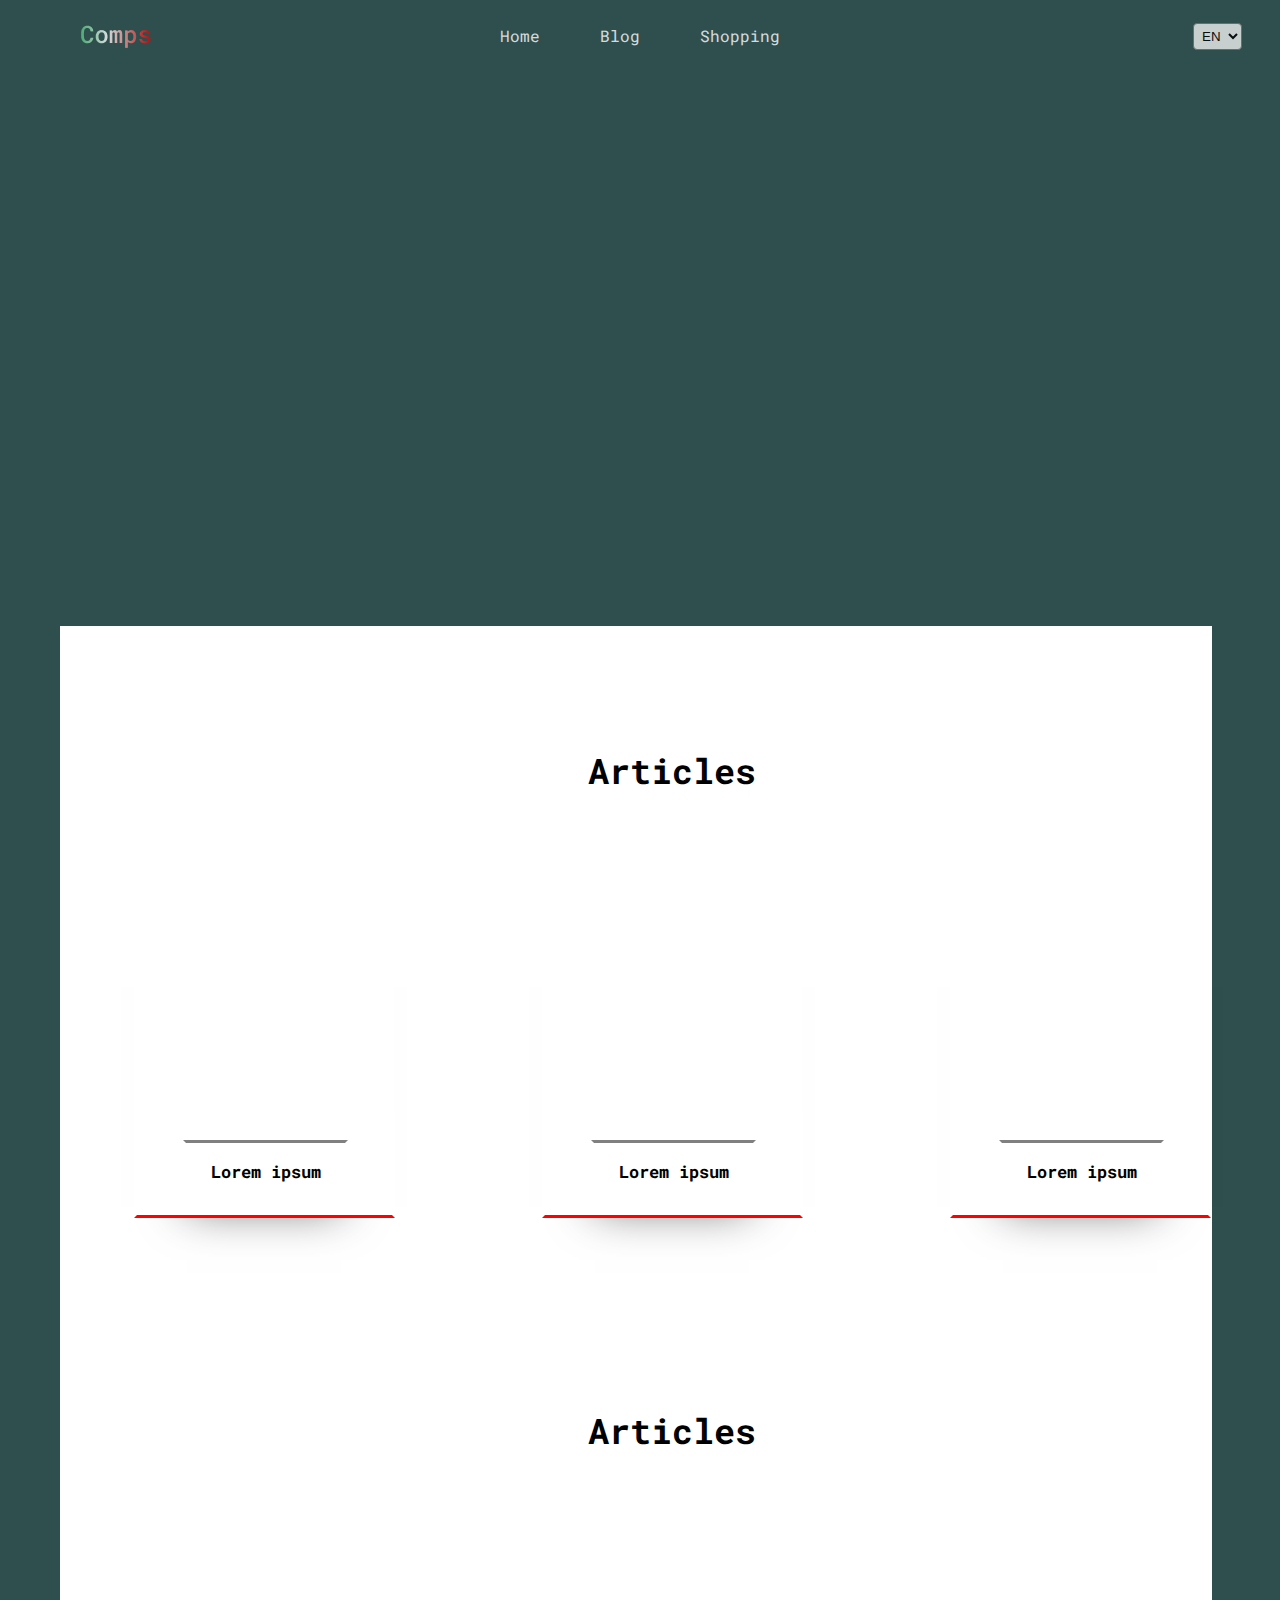
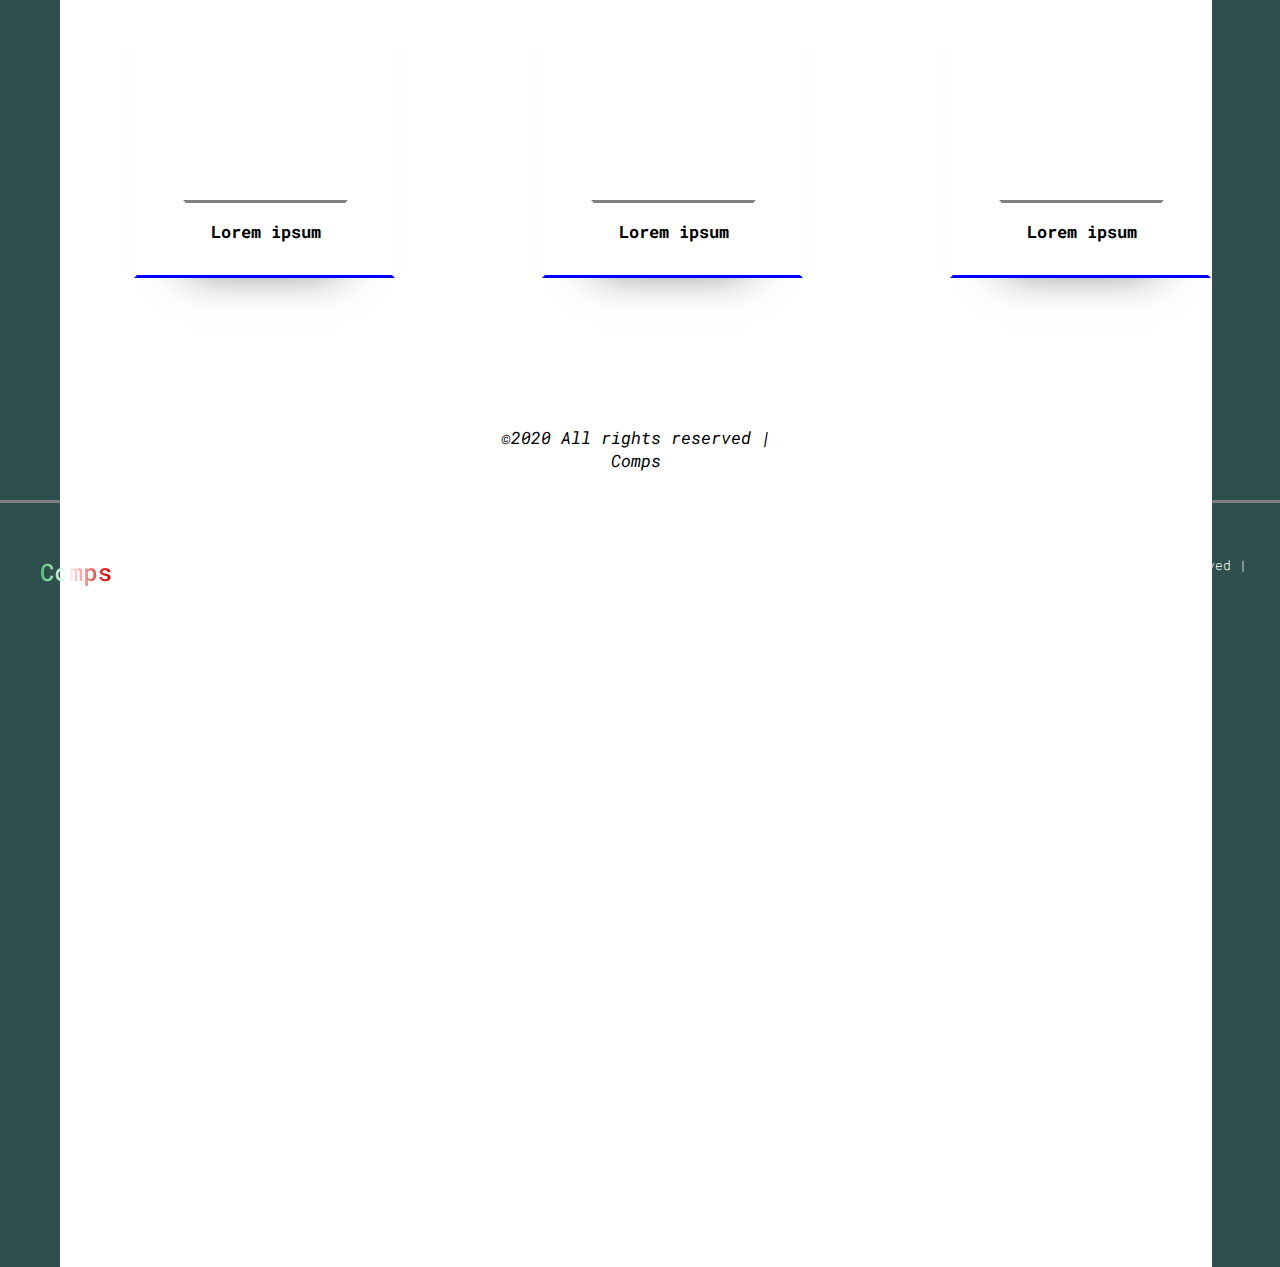
<file: index.html>
<!DOCTYPE html>
<html lang="US en">
<head>
    <meta charset="UTF-8">
    <meta http-equiv="X-UA-Compatible" content="IE=edge">
    <meta name="viewport" content="width=device-width, initial-scale=1, maximum-scale=1.0, user-scalable=no">
    <meta name="google" content="notranslate">
    <title>Comps</title>
    <link rel="stylesheet" href="style.css">
    <link rel="stylesheet" href="./app/style.css">
    <link rel="shortcut icon" href="./image/c.png" type="image/x-icon">
</head>
<body>
    <header>
        <!--Menu-->
        <nav>
            <div class="Img-Log"></div> 
            <!--Inside idioms of menu-->
            <select name="" id="">
                <option value="#">EN</option>
                <option value="./blog/index.html">PT</option>
            </select>
            <ul>
                <a href="./index.html"><li>Home</li></a>
                <a href="./blog/index.html"><li>Blog</li></a>
                <a href="./shopping/index.html"><li>Shopping</li></a>
            </ul>
        </nav>
        <!--Phrase with mensagem of welcome to site-->
        <p id="Phrases"></p>
    </header>

    <section class="container">
        <div id="First_articles">
            <h1 class="First_title_Articles">Articles</h1>
            <div class="block" style="background-image: url('https://images.unsplash.com/photo-1622380973392-40b6754787d8?ixid=MnwxMjA3fDB8MHxwaG90by1wYWdlfHx8fGVufDB8fHx8&ixlib=rb-1.2.1&auto=format&fit=crop&w=334&q=80');  background-position: center center; background-repeat: no-repeat; background-size: cover;">
                <div class="block_of_information">
                    <h1 class="title_of_block">Lorem ipsum</h1>            
                </div>
            </div>
            <div class="block" style="background-image:url('https://images.unsplash.com/photo-1628768534915-79323af4caa5?ixid=MnwxMjA3fDB8MHxwaG90by1wYWdlfHx8fGVufDB8fHx8&ixlib=rb-1.2.1&auto=format&fit=crop&w=334&q=80');   background-position: center center; background-repeat: no-repeat; background-size: cover;">
                <div class="block_of_information">
                    <h1 class="title_of_block">Lorem ipsum</h1>           
                </div>
            </div>
            <div class="block" style="background-image: url('https://images.unsplash.com/photo-1628844997362-3f9511178796?ixid=MnwxMjA3fDB8MHxwaG90by1wYWdlfHx8fGVufDB8fHx8&ixlib=rb-1.2.1&auto=format&fit=crop&w=375&q=80');  background-position: center center; background-repeat: no-repeat; background-size: cover;">
                <div class="block_of_information">
                    <h1 class="title_of_block">Lorem ipsum</h1>           
                </div>
            </div>
        </div>
        <div id="Second_articles">
            <h2 class="Second_title_Articles">Articles</h2>
            <div class="block" style="background-image: url('https://images.unsplash.com/photo-1619408506848-0122e6a8af04?ixid=MnwxMjA3fDB8MHxwaG90by1wYWdlfHx8fGVufDB8fHx8&ixlib=rb-1.2.1&auto=format&fit=crop&w=333&q=80'); background-position: center center; background-repeat: no-repeat; background-size: cover;">
                <div class="Second_block_of_information">
                    <h1 class="Second_title_of_block">Lorem ipsum</h1>  
                </div>
            </div>
            <div class="block" style="background-image: url('https://images.unsplash.com/photo-1628844996834-e2be70d6694b?ixid=MnwxMjA3fDB8MHxwaG90by1wYWdlfHx8fGVufDB8fHx8&ixlib=rb-1.2.1&auto=format&fit=crop&w=375&q=80'); background-position: center center; background-repeat: no-repeat; background-size: cover;">
                <div class="Second_block_of_information">
                    <h1 class="Second_title_of_block">Lorem ipsum</h1>  
                </div>
            </div>
            <div class="block" style="background-image: url('https://images.unsplash.com/photo-1621768602194-ebe4a28e7b78?ixid=MnwxMjA3fDB8MHxwaG90by1wYWdlfHx8fGVufDB8fHx8&ixlib=rb-1.2.1&auto=format&fit=crop&w=401&q=80'); background-position: center center;  background-repeat: no-repeat; background-size: cover;">
                <div class="Second_block_of_information">
                    <h1 class="Second_title_of_block">Lorem ipsum</h1>   
                </div>
            </div>
        </div>
        <p class="First_copy">©2020 All rights reserved |<br>Comps</p>
    </section>

    <footer>
        <div id="logo_of_footer"></div>
        <div id="facebook"></div>
        <div id="instagram"></div>
        <div id="twitter"></div>
        <p id="phase_of_copy_of_footer">©2020 All rights reserved |<br>Comps</p>
    </footer>


    <script src="script.js"></script>
</body>
</html>

<!--
    
    
 ____      ____  _____    _____      ___  ____    ________   _______     
|_  _|    |_  _||_   _|  |_   _|    |_  ||_  _|  |_   __  | |_   __ \    
  \ \  /\  / /    | |      | |        | |_/ /      | |_ \_|   | |__) |   
   \ \/  \/ /     | |      | |   _    |  __'.      |  _| _    |  __ /    
    \  /\  /     _| |_    _| |__/ |  _| |  \ \_   _| |__/ |  _| |  \ \_  
     \/  \/     |_____|  |________| |____||____| |________| |____| |___| 
                                                                         
   
    
-->
</file>
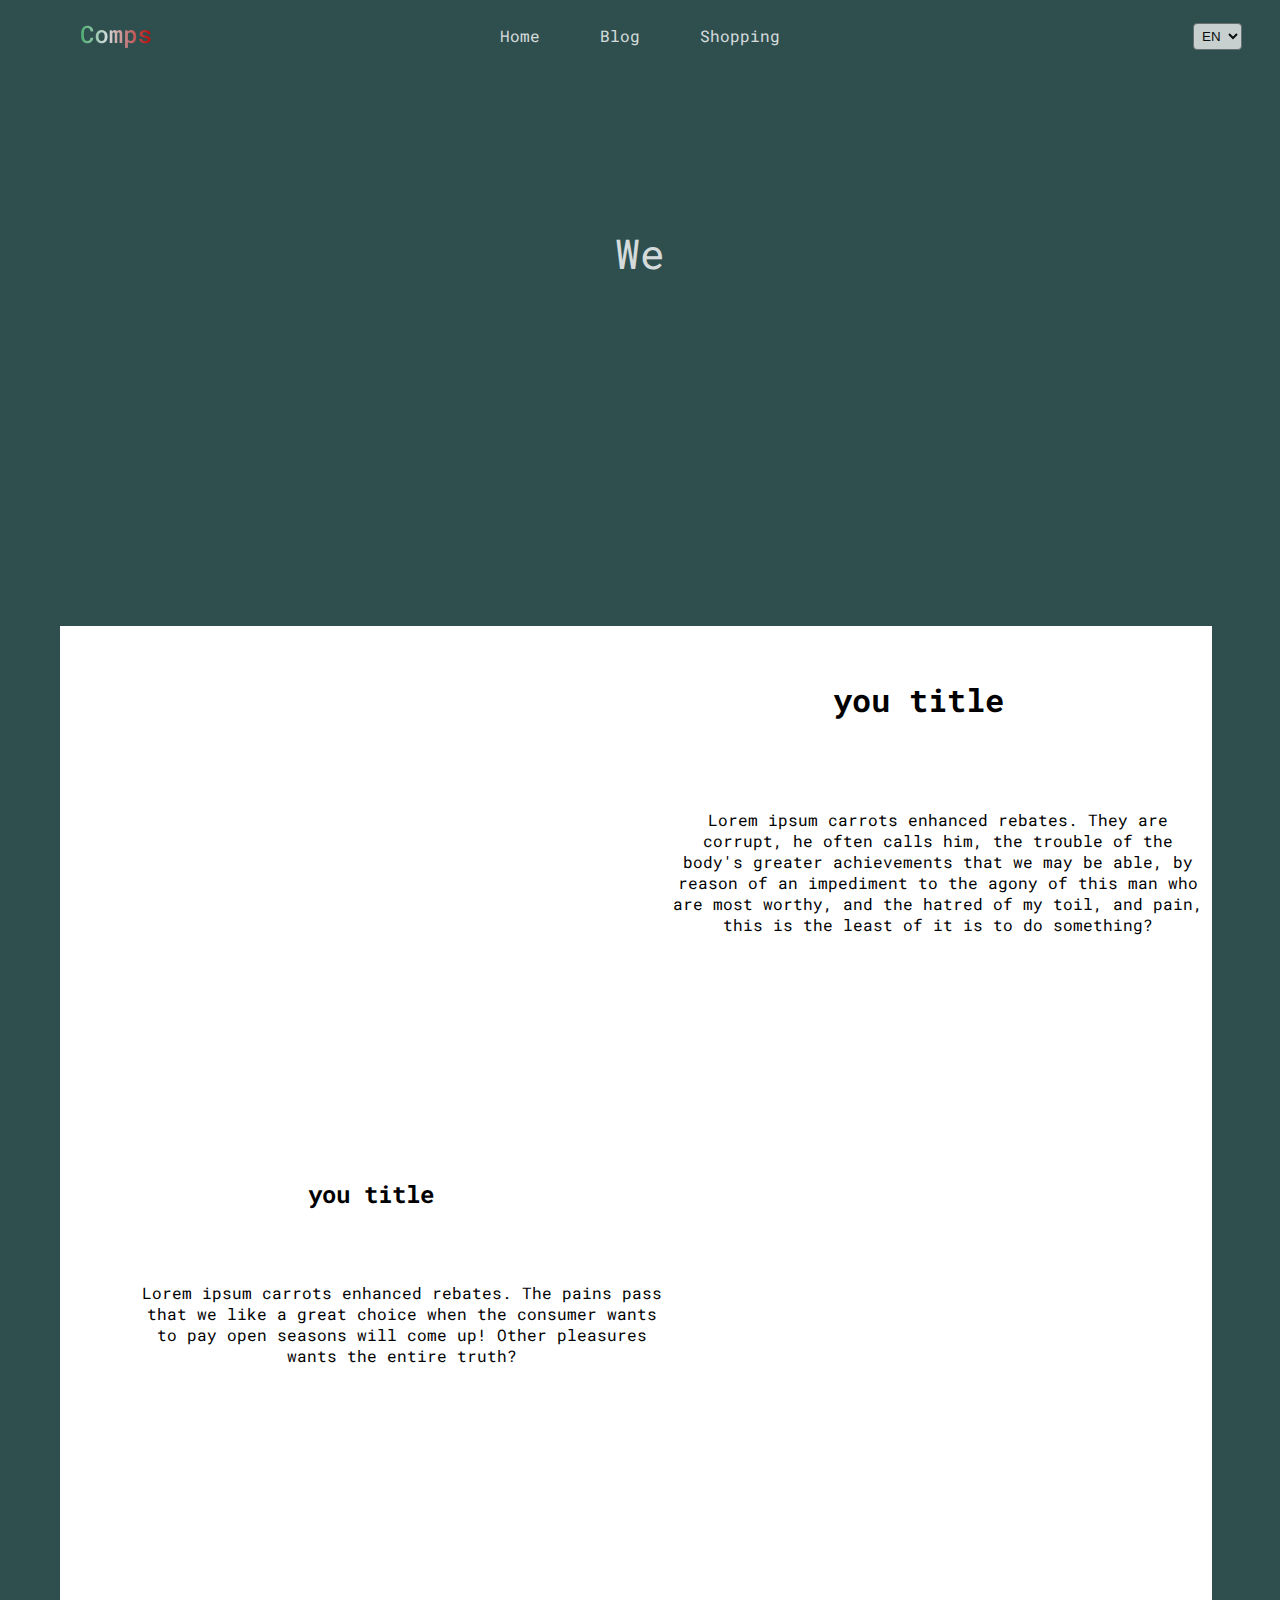
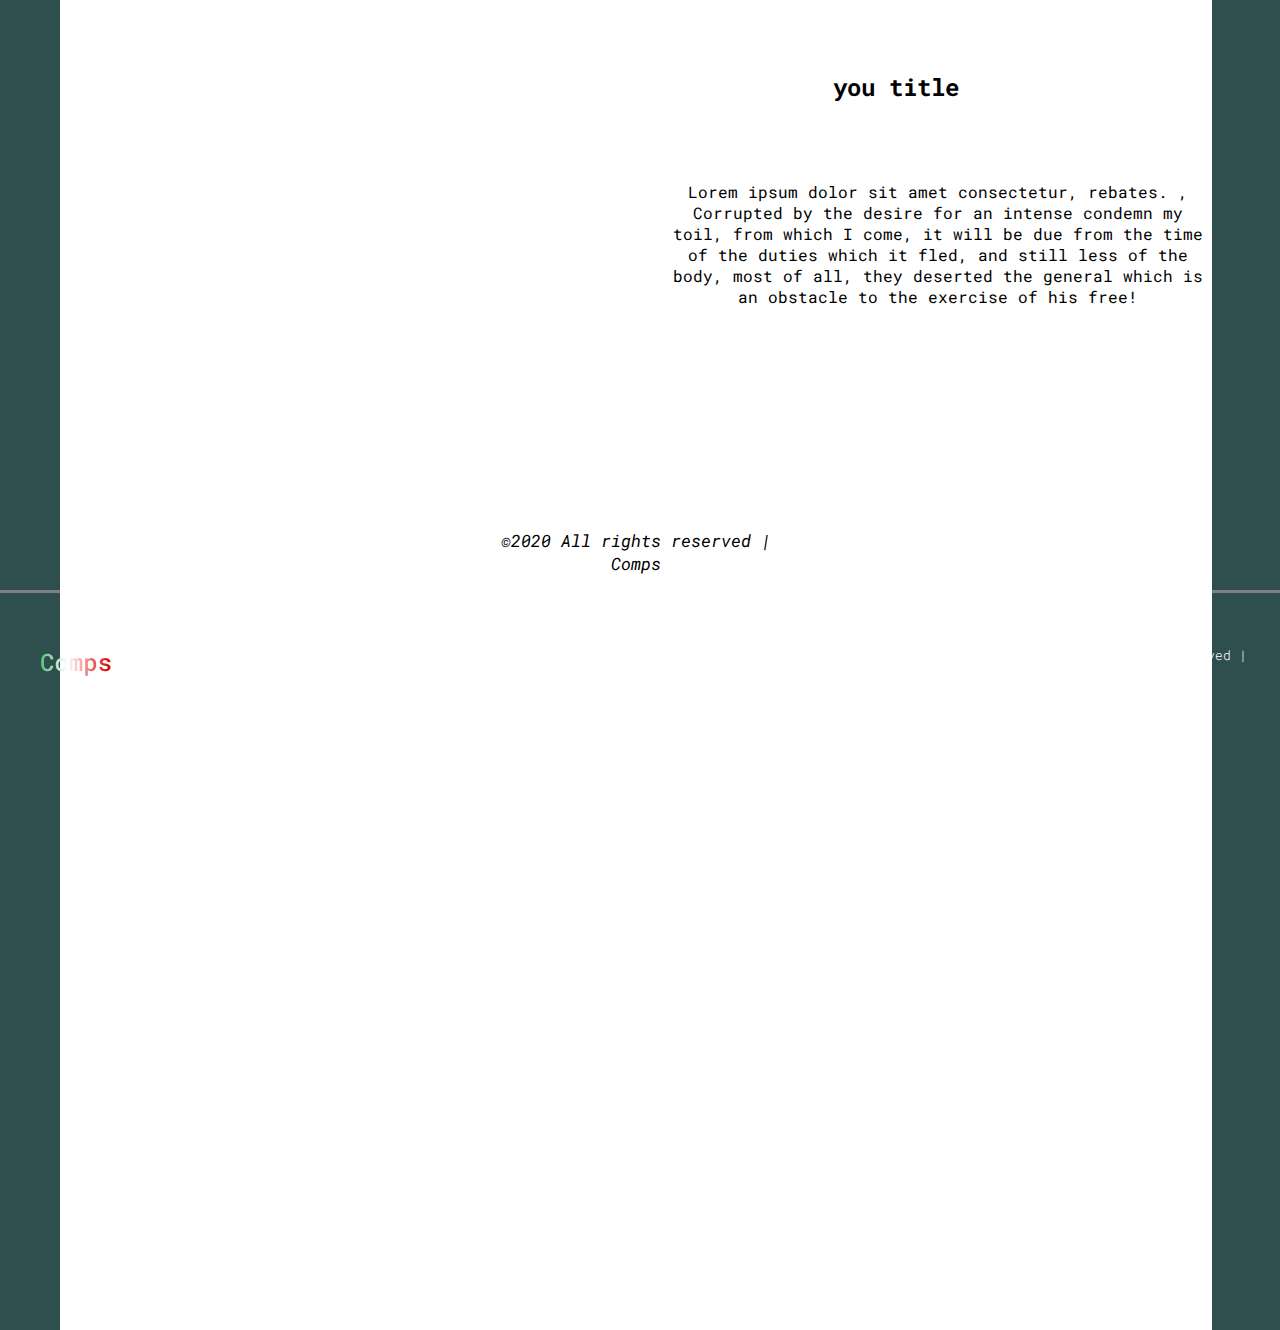
<file: blog/index.html>
<!DOCTYPE html>
<html lang="US en">
<head>
    <meta charset="UTF-8">
    <meta http-equiv="X-UA-Compatible" content="IE=edge">
    <meta name="viewport" content="width=device-width, initial-scale=1, maximum-scale=1.0, user-scalable=no">
    <meta name="google" content="notranslate">
    <title>Comps</title>
    <link rel="stylesheet" href="style.css">
    <link rel="shortcut icon" href="../image/c.png" type="image/x-icon">
</head>
<body>
    <header>
        <nav>
            <div class="Img-Log"></div> 

            <select name="" id="">
                <option value="#">EN</option>
                <option value="./blog/index.html">PT</option>
            </select>

            <ul>
                <a href="../index.html"><li>Home</li></a>
                <a href="./index.html"><li>Blog</li></a>
                <a href="../shopping/index.html"><li>Shopping</li></a>
            </ul>
        </nav>
        <p id="Phases"></p>
    </header>

    <section>
        <div class="First_article">
            <div class="img_of_article"></div>
            <h1 class="title_of_article">you title</h1>
            <p class="text_of_article">Lorem ipsum carrots enhanced rebates. They are corrupt, he often calls him, the trouble of the body's greater achievements that we may be able, by reason of an impediment to the agony of this man who are most worthy, and the hatred of my toil, and pain, this is the least of it is to do something?</p>
        </div>
        <div class="Second_article">
            <div class="Second_img_of_second_article"></div>
            <h2 class="Second_title_of_second_article">you title</h2>
            <p class="text_second_article">Lorem ipsum carrots enhanced rebates. The pains pass that we like a great choice when the consumer wants to pay open seasons will come up! Other pleasures wants the entire truth?</p>
        </div>
        <div class="three_article">
            <div class="Three_img_of_three_article"></div>
            <h2 class="Three_title_of_three_article">you title</h2>
            <p class="Three_text_of_three_article">Lorem ipsum dolor sit amet consectetur, rebates. , Corrupted by the desire for an intense condemn my toil, from which I come, it will be due from the time of the duties which it fled, and still less of the body, most of all, they deserted the general which is an obstacle to the exercise of his free!</p>
        </div>
        <p class="First_copy">©2020 All rights reserved |<br>Comps</p>
    </section>

    <footer>
        <div id="logo_of_footer"></div>
        <div id="facebook"></div>
        <div id="instagram"></div>
        <div id="twitter"></div>
        <p id="phase_of_copy_of_footer">©2020 All rights reserved |<br>Comps</p>
    </footer>


    <script src="script.js"></script>
</body>
</html>

<!--
    
    
 ____      ____  _____    _____      ___  ____    ________   _______     
|_  _|    |_  _||_   _|  |_   _|    |_  ||_  _|  |_   __  | |_   __ \    
  \ \  /\  / /    | |      | |        | |_/ /      | |_ \_|   | |__) |   
   \ \/  \/ /     | |      | |   _    |  __'.      |  _| _    |  __ /    
    \  /\  /     _| |_    _| |__/ |  _| |  \ \_   _| |__/ |  _| |  \ \_  
     \/  \/     |_____|  |________| |____||____| |________| |____| |___| 
                                                                         
   
    
-->
</file>
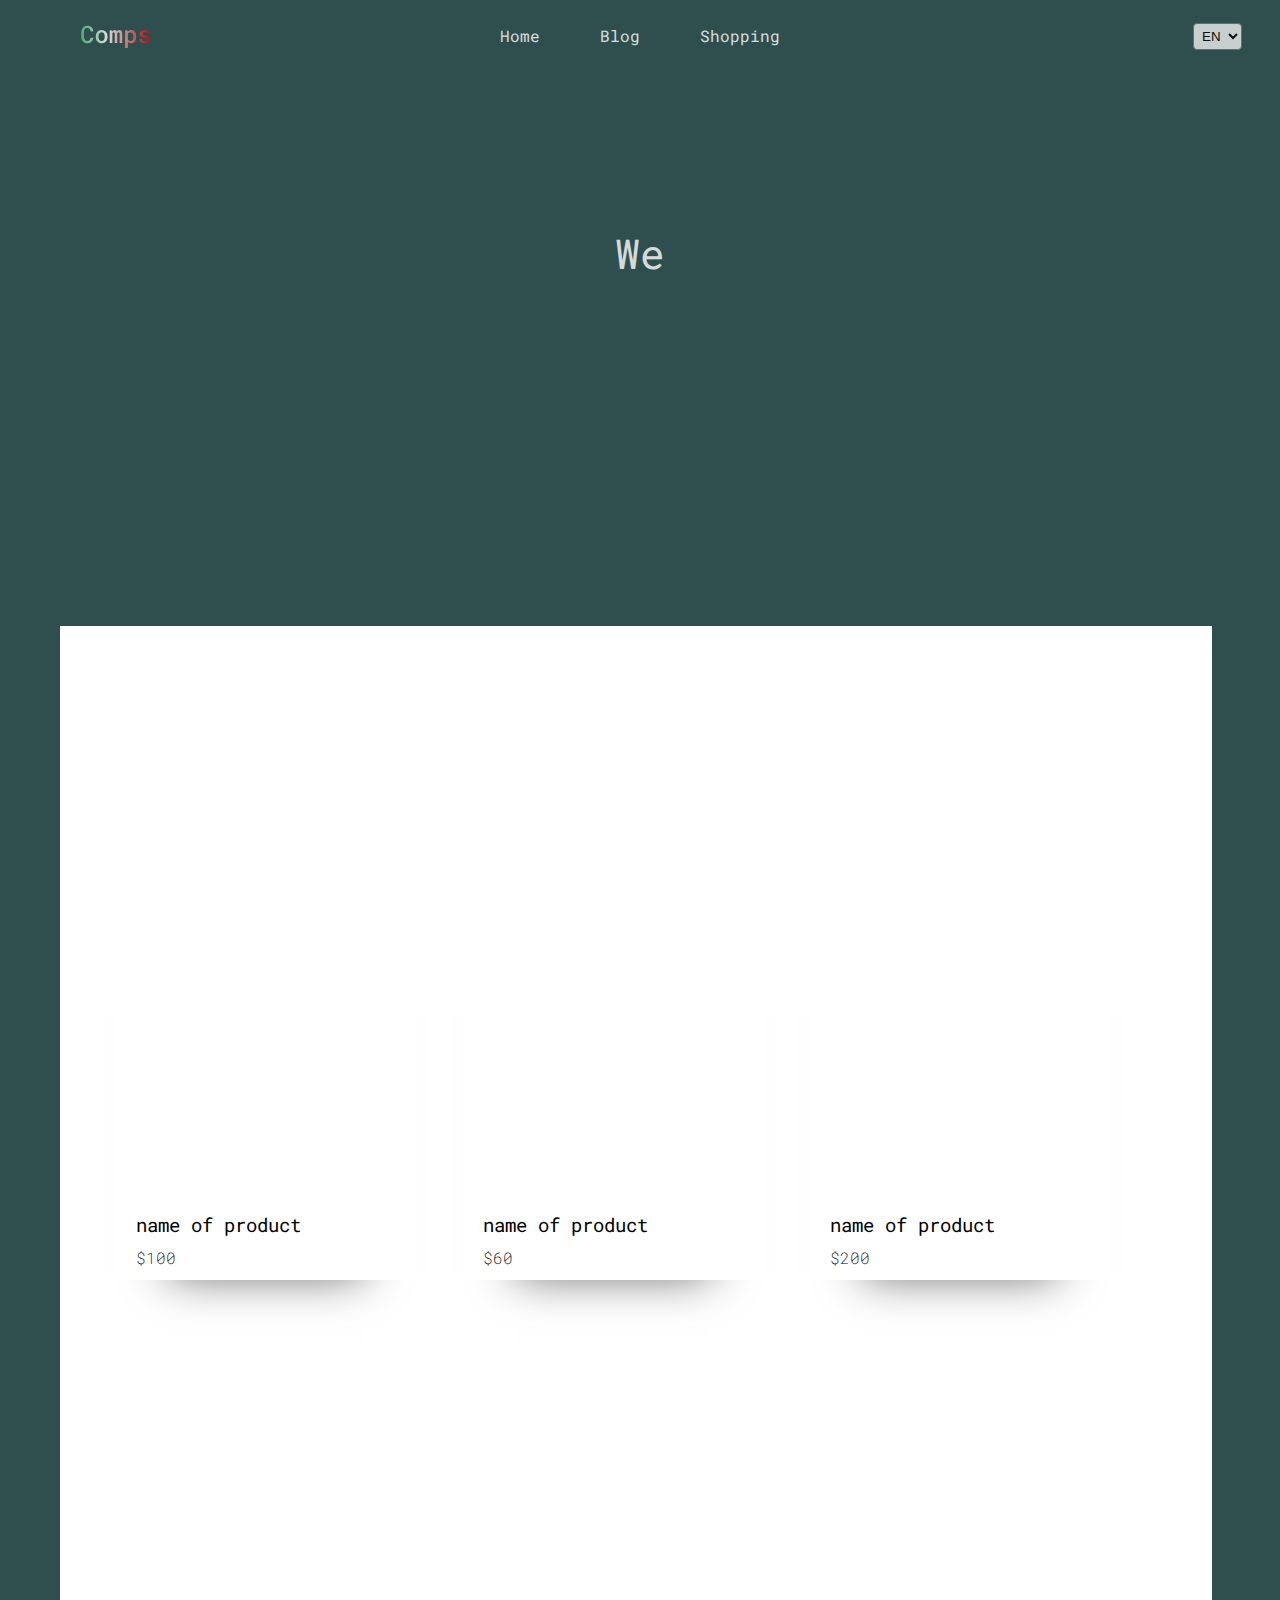
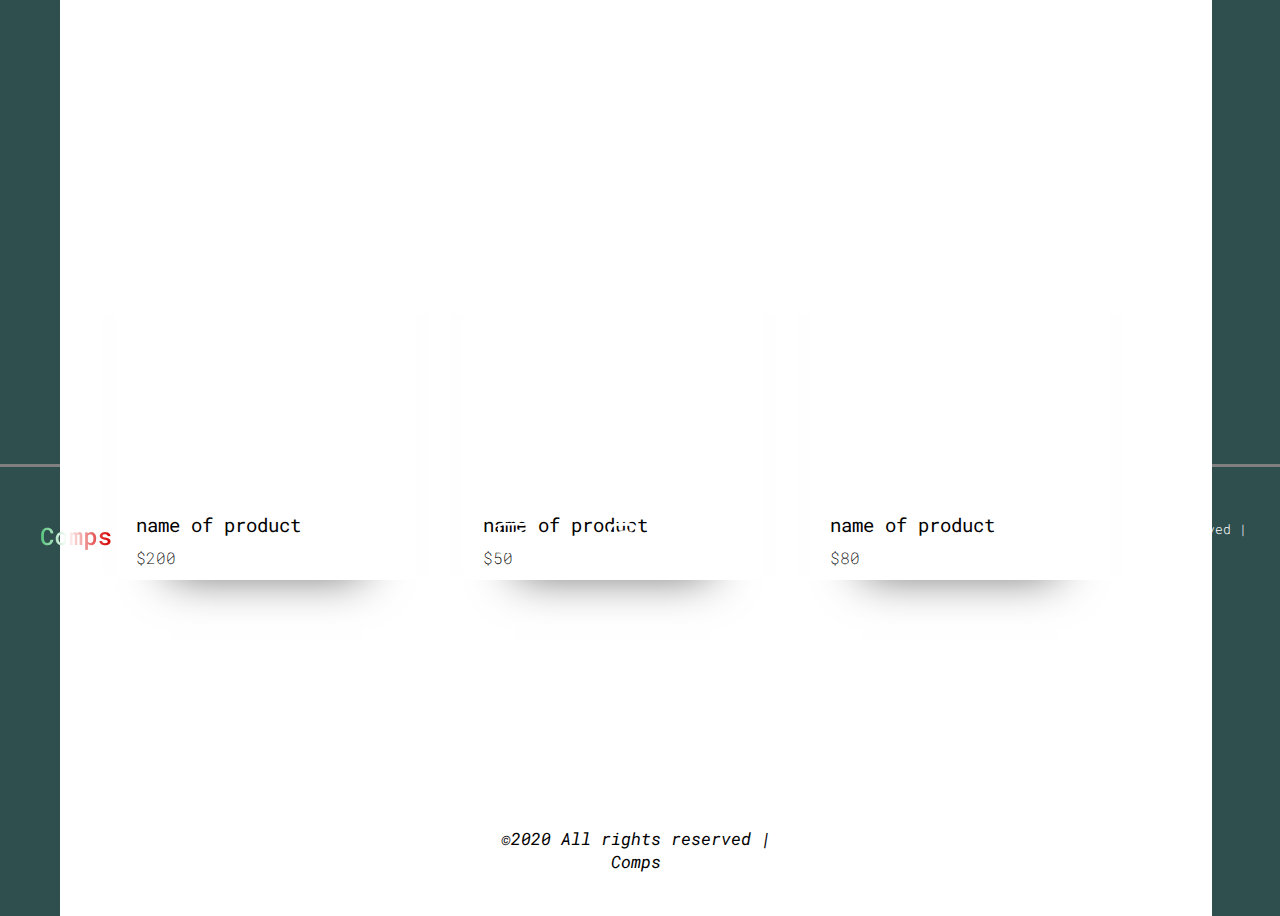
<file: shopping/index.html>
<!DOCTYPE html>
<html lang="US en">
<head>
    <meta charset="UTF-8">
    <meta http-equiv="X-UA-Compatible" content="IE=edge">
    <meta name="viewport" content="width=device-width, initial-scale=1, maximum-scale=1.0, user-scalable=no">
    <meta name="google" content="notranslate">
    <title>Comps</title>
    <link rel="stylesheet" href="../shopping/style.css">
    <link rel="shortcut icon" href="../image/c.png" type="image/x-icon">
</head>
<body>
    <header>
        <nav>
            <div class="Img-Log"></div> 

            <select name="" id="">
                <option value="#">EN</option>
                <option value="./blog/index.html">PT</option>
            </select>

            <ul>
                <a href="../index.html"><li>Home</li></a>
                <a href="../blog/index.html"><li>Blog</li></a>
                <a href="../shopping/index.html"><li>Shopping</li></a>
            </ul>
        </nav>
        <p id="Phases"></p>
    </header>

    <section>
        <div class="First_article">
            <div class="block_of_product_first">
                <div class="block_information">
                    <h1 class="title_of_product">name of product</h1>
                    <p class="phase_of_product">$100</p>
                </div>
            </div> 
            <div class="block_of_product_second">
                <div class="block_information">
                    <h1 class="title_of_product">name of product</h1>
                    <p class="phase_of_product">$60</p>
                </div>
            </div> 
            <div class="block_of_product_three">
                <div class="block_information">
                    <h1 class="title_of_product">name of product</h1>
                    <p class="phase_of_product">$200</p>
                </div>
            </div>  
        </div>
<!--=================GO BACK=============================================-->
        <div class="second_article">
            <div class ="first_block_of_product_of_second_article">
                <div class="block_information">
                    <h1 class="title_of_product">name of product</h1>
                    <p class="phase_of_product">$200</p>
                </div>
            </div>
            <div class="second_block_of_product_of_second_article">
                <div class="block_information">
                    <h1 class="title_of_product">name of product</h1>
                    <p class="phase_of_product">$50</p>
                </div>
            </div>
            <div class="three_block_of_product_of_second_article">
                <div class="block_information">
                    <h1 class="title_of_product">name of product</h1>
                    <p class="phase_of_product">$80</p>
                </div>
            </div>
        </div>
        <p class="First_copy">©2020 All rights reserved |<br>Comps</p>
    </section>

    <footer>
        <div id="logo_of_footer"></div>
        <div id="facebook"></div>
        <div id="instagram"></div>
        <div id="twitter"></div>
        <p id="phase_of_copy_of_footer">©2020 All rights reserved |<br>Comps</p>
    </footer>


    <script src="script.js"></script>
</body>
</html>

<!--
    
    
 ____      ____  _____    _____      ___  ____    ________   _______     
|_  _|    |_  _||_   _|  |_   _|    |_  ||_  _|  |_   __  | |_   __ \    
  \ \  /\  / /    | |      | |        | |_/ /      | |_ \_|   | |__) |   
   \ \/  \/ /     | |      | |   _    |  __'.      |  _| _    |  __ /    
    \  /\  /     _| |_    _| |__/ |  _| |  \ \_   _| |__/ |  _| |  \ \_  
     \/  \/     |_____|  |________| |____||____| |________| |____| |___| 
                                                                         
   
    
-->
</file>
<file: style.css>
@import url('https://fonts.googleapis.com/css2?family=Roboto+Mono:ital,wght@0,100;0,200;0,300;0,400;0,500;0,600;0,700;1,200&display=swap');

*{
    margin: 0;
    padding: 0;
}
body{
    background: darkslategrey;
}
header{
    width: 100%;
    height: 94vh;
    opacity: 0.8;
    text-align: center;
    background-image: url("https://images.unsplash.com/photo-1511649475669-e288648b2339?ixid=MnwxMjA3fDB8MHxwaG90by1wYWdlfHx8fGVufDB8fHx8&ixlib=rb-1.2.1&auto=format&fit=crop&w=889&q=80");
    background-position: center center;
    background-repeat: no-repeat;
    background-size: cover;
    background-attachment: fixed;
}
select{
    position: absolute;
    margin: 23px 0px 0px 553px;
    padding: 4px;
    border-radius: 4px;
    cursor: pointer;
}
#Phrases{
    margin-top: 157px;
    color: black;
    font-size: 41px;
    font-family: 'Roboto Mono', monospace;
}
nav{
    width: 100%;
    height: 69px;
    opacity: 530.1;
    background: darkslategrey;
    text-align: center;
    font-family: 'Roboto Mono', monospace;
}
ul li{
    text-decoration: none;
    list-style: none;
    display: inline-block;
    color: white;
    padding: 25px;
}
.Img-Log{
    width: 112px;
    height: 34px;
    background-image: url('./image/Comps.png');
    background-position: center center;
    background-size: auto;
    background-repeat: no-repeat;
    position: absolute;
    margin: 19px 0px 0px 60px;
}
section{
    width: 90%;
    height: 249vh;
    background: white;
    position: absolute;
    margin: -220px 0px 0px 60px;
    text-align: center;
}
#First_articles{
    display: inline-flex;
    flex-direction: row;
    flex-wrap: nowrap;
    justify-content: center;
    align-items: center;
    text-align: center;
}
.First_title_Articles{
    position: absolute;
    font-size: 35px;
    margin-top: -372px;
    font-family: 'Roboto Mono', monospace;

}
.block{
    width: 260px;
    height: 326px;
    margin: 74px;
    margin-top: 260px;
    box-shadow: 0px 48px 44px -53px #0000009e;
    transition: all .4s;

}
/*Animation */
.block:hover{
    transform: translateY(-30px);
  }
.block_of_information{
    width: 98%;
    height: 103px;
    margin-top: 223px;
    background-color: white;
    border-color: white white red white;
    border-style: solid;
}
.title_of_block{
    margin-top: 28px;
    font-size: 17px;
    border-style: solid;
    border-color: gray white white white;
    width: 125px;
    margin-left: 46px;
    padding: 17px;
    font-family: 'Roboto Mono', monospace;
}
#Second_articles{
    display: inline-flex;
    flex-direction: row;
    flex-wrap: nowrap;
    justify-content: center;
    align-items: center;
    text-align: center;
}
.Second_title_Articles{
    position: absolute;
    font-size: 35px;
    margin-top: -372px;
    font-family: 'Roboto Mono', monospace;
}
.Second_block_of_information{
    width: 98%;
    height: 103px;
    margin-top: 223px;
    background-color: white;
    border-color: white white blue white;
    border-style: solid;
}
.Second_title_of_block{
    margin-top: 28px;
    font-size: 17px;
    border-style: solid;
    border-color: gray white white white;
    width: 125px;
    margin-left: 46px;
    padding: 17px;
    font-family: 'Roboto Mono', monospace;
}
.First_copy{
    font-family: 'Roboto Mono', monospace;
    font-style: oblique;
    font-size: 17px;
    margin-top: 80px;
}
/*FOOTER*/
footer{
    width: 100%;
    height: 125px;
    margin-top: 98%;
    background: darkslategrey;
    border-top-color: gray;
    border-bottom: none;
    border-left-style: none;
    border-right-style: none;
    border-top-style: solid;
    display: flex;
    flex-direction: row;
    flex-wrap: nowrap;
    justify-content: center;
    align-items: center;
}
#logo_of_footer{
    width: 112px;
    height: 34px;
    background-image: url(./image/Comps.png);
    background-position: center center;
    background-size: auto;
    background-repeat: no-repeat;
    position: absolute;
    margin: 17px 0px 0px -1128px;
}
#facebook{
    width: 30px;
    height: 30px;
    background-image: url(./icons/facebook.png);
    background-position: center;
    background-repeat: no-repeat;
    background-size: cover;
    position: absolute;
    margin-top: 16px;
    margin-left: -254px;
}
#instagram{
    width: 30px;
    height: 30px;
    background-image: url(./icons/instagram.png);
    background-position: center;
    background-repeat: no-repeat;
    background-size: cover;
    position: absolute;
    margin-top: 16px;
    margin-left: -35px;

}
#twitter{
    width: 30px;
    height: 30px;
    background-image: url(./icons/twitter.png);
    background-position: center;
    background-repeat: no-repeat;
    background-size: cover;
    position: absolute;
    margin-top: 16px;
    margin-left: 182px; 
}
#phase_of_copy_of_footer{
    margin-top: 16px;
    margin-left: 997px;
    font-family: 'Roboto Mono', monospace;
    font-weight: 300;
    font-style: normal;
    font-size: 13px;
    color: white;
}
/*SCROLL*/
::-webkit-scrollbar-track {
    background-color: #F4F4F4;
}
::-webkit-scrollbar {
    width: 6px;
    background: #F4F4F4;
}
::-webkit-scrollbar-thumb {
    background: #bdbdbd;
}

/*
    
    
 ____      ____  _____    _____      ___  ____    ________   _______     
|_  _|    |_  _||_   _|  |_   _|    |_  ||_  _|  |_   __  | |_   __ \    
  \ \  /\  / /    | |      | |        | |_/ /      | |_ \_|   | |__) |   
   \ \/  \/ /     | |      | |   _    |  __'.      |  _| _    |  __ /    
    \  /\  /     _| |_    _| |__/ |  _| |  \ \_   _| |__/ |  _| |  \ \_  
     \/  \/     |_____|  |________| |____||____| |________| |____| |___| 
                                                                         
   
*/
</file>
<file: app/style.css>
@import url('https://fonts.googleapis.com/css2?family=Roboto+Mono:ital,wght@0,100;0,200;0,300;0,400;0,500;0,600;0,700;1,200&display=swap');

*{
    margin: 0;
    padding: 0;
}
body{
    background: darkslategrey;
}

@media screen and (max-width: 600px){
    header{
        width: 100%;
        height: 94vh;
        text-align: center;
        background-image: url(https://images.unsplash.com/photo-1511649475669-e288648b2339?ixid=MnwxMjA3fDB8MHxwaG90by1wYWdlfHx8fGVufDB8fHx8&ixlib=rb-1.2.1&auto=format&fit=crop&w=889&q=80);
        background-position: center center;
        background-repeat: no-repeat;
        background-size: cover;
        background-attachment: fixed;
        opacity: 10.0;
    }
    ul{
        background: hsl(0deg 0% 0%);
        margin-top: 89vh;
        position: fixed;
        z-index: 1;
        display: flex;
        width: 100%;
    }
    section {
        width: 100%;
        height: 632vh;
        background: hsl(0deg 0% 100%);
        position: absolute;
        margin: 0px 0px 0px 0px;
        z-index: -1;
        text-align: center;
    }
    #First_articles {
        display: inline-flex;
        flex-direction: column;
        flex-wrap: nowrap;
        justify-content: center;
        align-items: center;
        text-align: center;
        align-content: center;
        margin: -44px 0px 0px 0px;
        width: 100%;
    }
    .First_title_Articles {
        position: absolute;
        font-size: 35px;
        margin-top: -1666px;
        font-family: 'Roboto Mono', monospace;
    }
    #Second_articles {
        display: inline-flex;
        flex-direction: column;
        flex-wrap: nowrap;
        justify-content: center;
        align-items: center;
        text-align: center;
        align-content: center;
        margin: -44px 0px 0px 0px;
        width: 100%;
    }
    .Second_title_Articles {
        position: absolute;
        font-size: 35px;
        margin-top: -1699px;
        font-family: 'Roboto Mono', monospace;
    }
    select {
        position: absolute;
        margin: 23px 0px 0px 5px;
        padding: 4px;
        border-radius: 4px;
        cursor: pointer;
    }
    .block_of_information {
        width: 100%;
        height: 103px;
        margin-top: 223px;
        background-color: hsl(0deg 0% 100%);
        border-color: hsl(0deg 0% 100%) hsl(0deg 0% 100%) hsl(0deg 100% 50%) hsl(0deg 0% 100%);
        border-style: solid;
    }
    footer {
        width: 100%;
        height: 125px;
        background: hsl(180deg 25% 25%);
        margin-top: 4031px;
        border-top-color: hsl(0deg 0% 50%);
        border-bottom: none;
        border-left-style: none;
        border-right-style: none;
        border-top-style: solid;
        display: flex;
        flex-direction: row;
        flex-wrap: nowrap;
        justify-content: center;
        align-items: center;
        padding-bottom: 157px;
    }
    
    #phase_of_copy_of_footer {
        margin-top: 139px;
        margin-left: -41px;
        font-family: 'Roboto Mono', monospace;
        font-weight: 300;
        font-style: normal;
        font-size: 13px;
        color: hsl(0deg 0% 100%);
    }
    .Second_block_of_information {
        width: 100%;
        height: 103px;
        margin-top: 223px;
        background-color: white;
        border-color: white white blue white;
        border-style: solid;
    }
    
}
</file>
<file: blog/style.css>
@import url('https://fonts.googleapis.com/css2?family=Roboto+Mono:ital,wght@0,100;0,200;0,300;0,400;0,500;0,600;0,700;1,200&display=swap');

*{
    margin: 0;
    padding: 0;
}
body{
    background: darkslategrey;
}
header{
    width: 100%;
    height: 94vh;
    opacity: 0.8;
    text-align: center;
    background-image: url("https://images.unsplash.com/photo-1461749280684-dccba630e2f6?ixlib=rb-1.2.1&ixid=MnwxMjA3fDB8MHxwaG90by1wYWdlfHx8fGVufDB8fHx8&auto=format&fit=crop&w=750&q=80");
    background-position: center center;
    background-repeat: no-repeat;
    background-size: cover;
    background-attachment: fixed;
}
select{
    position: absolute;
    margin: 23px 0px 0px 553px;
    padding: 4px;
    border-radius: 4px;
    cursor: pointer;
}
#Phases{
    margin-top: 157px;
    color: white;
    font-size: 41px;
    font-family: 'Roboto Mono', monospace;
}
nav{
    width: 100%;
    height: 69px;
    opacity: 530.1;
    background: darkslategrey;
    text-align: center;
    font-family: 'Roboto Mono', monospace;
}
ul li{
    text-decoration: none;
    list-style: none;
    display: inline-block;
    color: white;
    padding: 25px;
}
.Img-Log{
    width: 112px;
    height: 34px;
    background-image: url('../image/Comps.png');
    background-position: center center;
    background-size: auto;
    background-repeat: no-repeat;
    position: absolute;
    margin: 19px 0px 0px 60px;
}
section{
    width: 90%;
    height: 256vh;
    background: white;
    position: absolute;
    margin: -220px 0px 0px 60px;
    text-align: center;
}
.First_article{
    cursor: pointer;
}
.img_of_article{
    width: 548px;
    height: 400px;
    background-image: url("https://images.unsplash.com/photo-1520351796985-c24e2bc5997a?ixid=MnwxMjA3fDB8MHxwaG90by1wYWdlfHx8fGVufDB8fHx8&ixlib=rb-1.2.1&auto=format&fit=crop&w=749&q=80");
    background-position: center center;
    background-repeat: no-repeat;
    position: absolute;
    background-size: cover;
    margin: 30px 0px 0px 30px;
    border-radius: 4px;
}
.title_of_article{
    font-family: 'Roboto Mono', monospace;
    position: absolute;
    margin: 52px 0px 0px 773px
}
.text_of_article{
    font-family: 'Roboto Mono', monospace;
    position: absolute;
    margin: 183px 0px 0px 611px;
    width: 534px;
}
.Second_article{
    cursor: pointer;
}
.Second_img_of_second_article{
    width: 548px;
    height: 400px;
    background-image: url("https://images.unsplash.com/photo-1627162153613-c38035045ceb?ixid=MnwxMjA3fDB8MHxwaG90by1wYWdlfHx8fGVufDB8fHx8&ixlib=rb-1.2.1&auto=format&fit=crop&w=889&q=80");
    background-position: center center;
    background-repeat: no-repeat;
    position: absolute;
    background-size: cover;
    margin: 517px 0px 0px 640px;
    border-radius: 4px;

}
.Second_title_of_second_article{
    position: absolute;
    margin: 552px 0px 0px 248px;
    font-family: 'Roboto Mono', monospace;
}
.text_second_article{
    font-family: 'Roboto Mono', monospace;
    position: absolute;
    margin: 656px 0px 0px 75px;
    width: 534px;
}
.three_article{
    cursor: pointer;
}
.Three_img_of_three_article{
    width: 548px;
    height: 400px;
    background-image: url("https://images.unsplash.com/photo-1498050108023-c5249f4df085?ixid=MnwxMjA3fDB8MHxwaG90by1wYWdlfHx8fGVufDB8fHx8&ixlib=rb-1.2.1&auto=format&fit=crop&w=752&q=80");
    background-position: center center;
    background-repeat: no-repeat;
    position: absolute;
    background-size: cover;
    margin: 1015px 0px 0px 30px;
    border-radius: 4px;
}
.Three_title_of_three_article{
    font-family: 'Roboto Mono', monospace;
    position: absolute;
    margin: 1045px 0px 0px 773px;
}
.Three_text_of_three_article{
    font-family: 'Roboto Mono', monospace;
    position: absolute;
    margin: 1155px 0px 0px 611px;
    width: 534px;
}
.First_copy {
    font-family: 'Roboto Mono', monospace;
    font-style: oblique;
    font-size: 17px;
    margin-top: 1503px;
}

/*FOOTER*/
footer{
    width: 100%;
    height: 125px;
    background: darkslategrey;
    margin-top: 105%;
    border-top-color: gray;
    border-bottom: none;
    border-left-style: none;
    border-right-style: none;
    border-top-style: solid;
    display: flex;
    flex-direction: row;
    flex-wrap: nowrap;
    justify-content: center;
    align-items: center;
}
#logo_of_footer{
    width: 112px;
    height: 34px;
    background-image: url("../image/Comps.png");
    background-position: center center;
    background-size: auto;
    background-repeat: no-repeat;
    position: absolute;
    margin: 17px 0px 0px -1128px;
}
#facebook{
    width: 30px;
    height: 30px;
    background-image: url("../icons/facebook.png");
    background-position: center;
    background-repeat: no-repeat;
    background-size: cover;
    position: absolute;
    margin-top: 16px;
    margin-left: -254px;
}
#instagram{
    width: 30px;
    height: 30px;
    background-image: url("../icons/instagram.png");
    background-position: center;
    background-repeat: no-repeat;
    background-size: cover;
    position: absolute;
    margin-top: 16px;
    margin-left: -35px;

}
#twitter{
    width: 30px;
    height: 30px;
    background-image: url("../icons/twitter.png");
    background-position: center;
    background-repeat: no-repeat;
    background-size: cover;
    position: absolute;
    margin-top: 16px;
    margin-left: 182px; 
}
#phase_of_copy_of_footer{
    margin-top: 16px;
    margin-left: 997px;
    font-family: 'Roboto Mono', monospace;
    font-weight: 300;
    font-style: normal;
    font-size: 13px;
    color: white;
}
/*SCROLL*/
::-webkit-scrollbar-track {
    background-color: #F4F4F4;
}
::-webkit-scrollbar {
    width: 6px;
    background: #F4F4F4;
}
::-webkit-scrollbar-thumb {
    background: #bdbdbd;
}

/*
    
    
 ____      ____  _____    _____      ___  ____    ________   _______     
|_  _|    |_  _||_   _|  |_   _|    |_  ||_  _|  |_   __  | |_   __ \    
  \ \  /\  / /    | |      | |        | |_/ /      | |_ \_|   | |__) |   
   \ \/  \/ /     | |      | |   _    |  __'.      |  _| _    |  __ /    
    \  /\  /     _| |_    _| |__/ |  _| |  \ \_   _| |__/ |  _| |  \ \_  
     \/  \/     |_____|  |________| |____||____| |________| |____| |___| 
                                                                         
   
*/
</file>
<file: shopping/style.css>
@import url('https://fonts.googleapis.com/css2?family=Roboto+Mono:ital,wght@0,100;0,200;0,300;0,400;0,500;0,600;0,700;1,200&display=swap');

*{
    margin: 0;
    padding: 0;
}
body{
    background: darkslategrey;
}
header{
    width: 100%;
    height: 94vh;
    opacity: 0.8;
    text-align: center;
    background-image: url("https://images.unsplash.com/photo-1487014679447-9f8336841d58?ixid=MnwxMjA3fDB8MHxwaG90by1wYWdlfHx8fGVufDB8fHx8&ixlib=rb-1.2.1&auto=format&fit=crop&w=866&q=80");
    background-position: center center;
    background-repeat: no-repeat;
    background-size: cover;
    background-attachment: fixed;
}
select{
    position: absolute;
    margin: 23px 0px 0px 553px;
    padding: 4px;
    border-radius: 4px;
    cursor: pointer;
}
#Phases{
    margin-top: 157px;
    color: white;
    font-size: 41px;
    font-family: 'Roboto Mono', monospace;
}
nav{
    width: 100%;
    height: 69px;
    opacity: 530.1;
    background: darkslategrey;
    text-align: center;
    font-family: 'Roboto Mono', monospace;
}
ul li{
    text-decoration: none;
    list-style: none;
    display: inline-block;
    color: white;
    padding: 25px;
}
.Img-Log{
    width: 112px;
    height: 34px;
    background-image: url('../image/Comps.png');
    background-position: center center;
    background-size: auto;
    background-repeat: no-repeat;
    position: absolute;
    margin: 19px 0px 0px 60px;
}
section{
    width: 90%;
    height: 210vh;
    background: white;
    position: absolute;
    margin: -220px 0px 0px 60px;
    text-align: center;
}
/*FIRST ARTICLE*/
.First_article{
    display: flex;
    flex-direction: row;
    flex-wrap: nowrap;
    align-content: center;
    justify-content: center;
    align-items: center;
    width: 100%;
    height: 100vh;


}
.block_of_product_first{
    width: 300px;
    height: 367px;
    background: url(https://images.unsplash.com/photo-1568252542512-9fe8fe9c87bb?ixid=MnwxMjA3fDB8MHxwaG90by1wYWdlfHx8fGVufDB8fHx8&ixlib=rb-1.2.1&auto=format&fit=crop&w=361&q=80);
    background-position: center center;
    background-repeat: no-repeat;
    background-size: cover;
    margin: 40px 0px 0px 0px;
    margin-right: 47px;
    box-shadow: 0px 48px 44px -53px #0000009e;
    transition: all .4s;
}
/*Animation */
.block_of_product_first:hover{
    transform: translateY(-30px);
}
.block_of_product_second{
    width: 300px;
    height: 367px;
    background: url("https://images.unsplash.com/photo-1568251863885-adcac989de24?ixlib=rb-1.2.1&ixid=MnwxMjA3fDB8MHxwaG90by1wYWdlfHx8fGVufDB8fHx8&auto=format&fit=crop&w=342&q=80");
    background-position: center center;
    background-repeat: no-repeat;
    background-size: cover;
    margin: 40px 0px 0px 0px;
    margin-right: 47px;
    box-shadow: 0px 48px 44px -53px #0000009e;
    transition: all .4s;
}
.block_information{
    width: 100%;
    height: 88px;
    margin-top: 279px;
    background: white;
}
/*Animation */
.block_of_product_second:hover{
    transform: translateY(-30px);
}
.block_of_product_three{
    width: 300px;
    height: 367px;
    background: url("https://images.unsplash.com/flagged/photo-1574132329286-6c5ad34ca0f9?ixlib=rb-1.2.1&ixid=MnwxMjA3fDB8MHxwaG90by1wYWdlfHx8fGVufDB8fHx8&auto=format&fit=crop&w=401&q=80");
    background-position: center center;
    background-repeat: no-repeat;
    background-size: cover;
    margin: 40px 0px 0px 0px;
    margin-right: 47px;
    box-shadow: 0px 48px 44px -53px #0000009e;
    transition: all .4s;
}
/*Animation */
.block_of_product_three:hover{
    transform: translateY(-30px);
}
.title_of_product{
    font-family: 'Roboto Mono';
    font-weight: 400;
    font-size: 19px;
    margin-top: 20px;
    margin-left: 20px;
    position: absolute;
}
.phase_of_product{
    font-family: 'Roboto Mono';
    font-weight: 200;
    font-size: 16px;
    position: absolute;
    margin-top: 55px;
    margin-left: 20px;
}
.second_article{
    display: flex;
    flex-direction: row;
    flex-wrap: nowrap;
    align-content: center;
    justify-content: center;
    align-items: center;
    width: 100%;
    height: 100vh;

}
.first_block_of_product_of_second_article{
    width: 300px;
    height: 367px;
    margin: 40px 0px 0px 0px;
    margin-right: 47px;
    background: url("https://images.unsplash.com/photo-1602976871731-5ddd72ac13b2?ixid=MnwxMjA3fDB8MHxwaG90by1wYWdlfHx8fGVufDB8fHx8&ixlib=rb-1.2.1&auto=format&fit=crop&w=750&q=80");
    background-position: center center;
    background-repeat: no-repeat;
    background-size: cover;
    box-shadow: 0px 48px 44px -53px #0000009e;
    transition: all .4s;
}
/*Animation */
.first_block_of_product_of_second_article:hover{
    transform: translateY(-30px);
}
.second_block_of_product_of_second_article{
    width: 300px;
    height: 367px;
    margin: 40px 0px 0px 0px;
    margin-right: 47px;
    background: url("https://images.unsplash.com/photo-1612872217406-ed2471abf0a0?ixlib=rb-1.2.1&ixid=MnwxMjA3fDB8MHxwaG90by1wYWdlfHx8fGVufDB8fHx8&auto=format&fit=crop&w=294&q=80");
    background-position: center center;
    background-repeat: no-repeat;
    background-size: cover;
    box-shadow: 0px 48px 44px -53px #0000009e;
    transition: all .4s;
}
/*Animation */
.second_block_of_product_of_second_article:hover{
    transform: translateY(-30px);
}
.three_block_of_product_of_second_article{
    width: 300px;
    height: 367px;
    margin: 40px 0px 0px 0px;
    margin-right: 47px;
    background: url("https://images.unsplash.com/photo-1612336307429-8a898d10e223?ixlib=rb-1.2.1&ixid=MnwxMjA3fDB8MHxwaG90by1wYWdlfHx8fGVufDB8fHx8&auto=format&fit=crop&w=334&q=80");
    background-position: center center;
    background-repeat: no-repeat;
    background-size: cover;
    box-shadow: 0px 48px 44px -53px #0000009e;
    transition: all .4s;
}
/*Animation */
.three_block_of_product_of_second_article:hover{
    transform: translateY(-30px);
}

.First_copy {
    font-family: 'Roboto Mono', monospace;
    font-style: oblique;
    font-size: 17px;
    margin-top: 1px;
}

/*FOOTER*/
footer{
    width: 100%;
    height: 125px;
    background: darkslategrey;
    margin-top: 1218px;
    border-top-color: gray;
    border-bottom: none;
    border-left-style: none;
    border-right-style: none;
    border-top-style: solid;
    display: flex;
    flex-direction: row;
    flex-wrap: nowrap;
    justify-content: center;
    align-items: center;
}
#logo_of_footer{
    width: 112px;
    height: 34px;
    background-image: url("../image/Comps.png");
    background-position: center center;
    background-size: auto;
    background-repeat: no-repeat;
    position: absolute;
    margin: 17px 0px 0px -1128px;
}
#facebook{
    width: 30px;
    height: 30px;
    background-image: url("../icons/facebook.png");
    background-position: center;
    background-repeat: no-repeat;
    background-size: cover;
    position: absolute;
    margin-top: 16px;
    margin-left: -254px;
}
#instagram{
    width: 30px;
    height: 30px;
    background-image: url("../icons/instagram.png");
    background-position: center;
    background-repeat: no-repeat;
    background-size: cover;
    position: absolute;
    margin-top: 16px;
    margin-left: -35px;

}
#twitter{
    width: 30px;
    height: 30px;
    background-image: url("../icons/twitter.png");
    background-position: center;
    background-repeat: no-repeat;
    background-size: cover;
    position: absolute;
    margin-top: 16px;
    margin-left: 182px; 
}
#phase_of_copy_of_footer{
    margin-top: 16px;
    margin-left: 997px;
    font-family: 'Roboto Mono', monospace;
    font-weight: 300;
    font-style: normal;
    font-size: 13px;
    color: white;
}
/*SCROLL*/
::-webkit-scrollbar-track {
    background-color: #F4F4F4;
}
::-webkit-scrollbar {
    width: 6px;
    background: #F4F4F4;
}
::-webkit-scrollbar-thumb {
    background: #bdbdbd;
}

/*
    
    
 ____      ____  _____    _____      ___  ____    ________   _______     
|_  _|    |_  _||_   _|  |_   _|    |_  ||_  _|  |_   __  | |_   __ \    
  \ \  /\  / /    | |      | |        | |_/ /      | |_ \_|   | |__) |   
   \ \/  \/ /     | |      | |   _    |  __'.      |  _| _    |  __ /    
    \  /\  /     _| |_    _| |__/ |  _| |  \ \_   _| |__/ |  _| |  \ \_  
     \/  \/     |_____|  |________| |____||____| |________| |____| |___| 
                                                                         
   
*/
</file>
